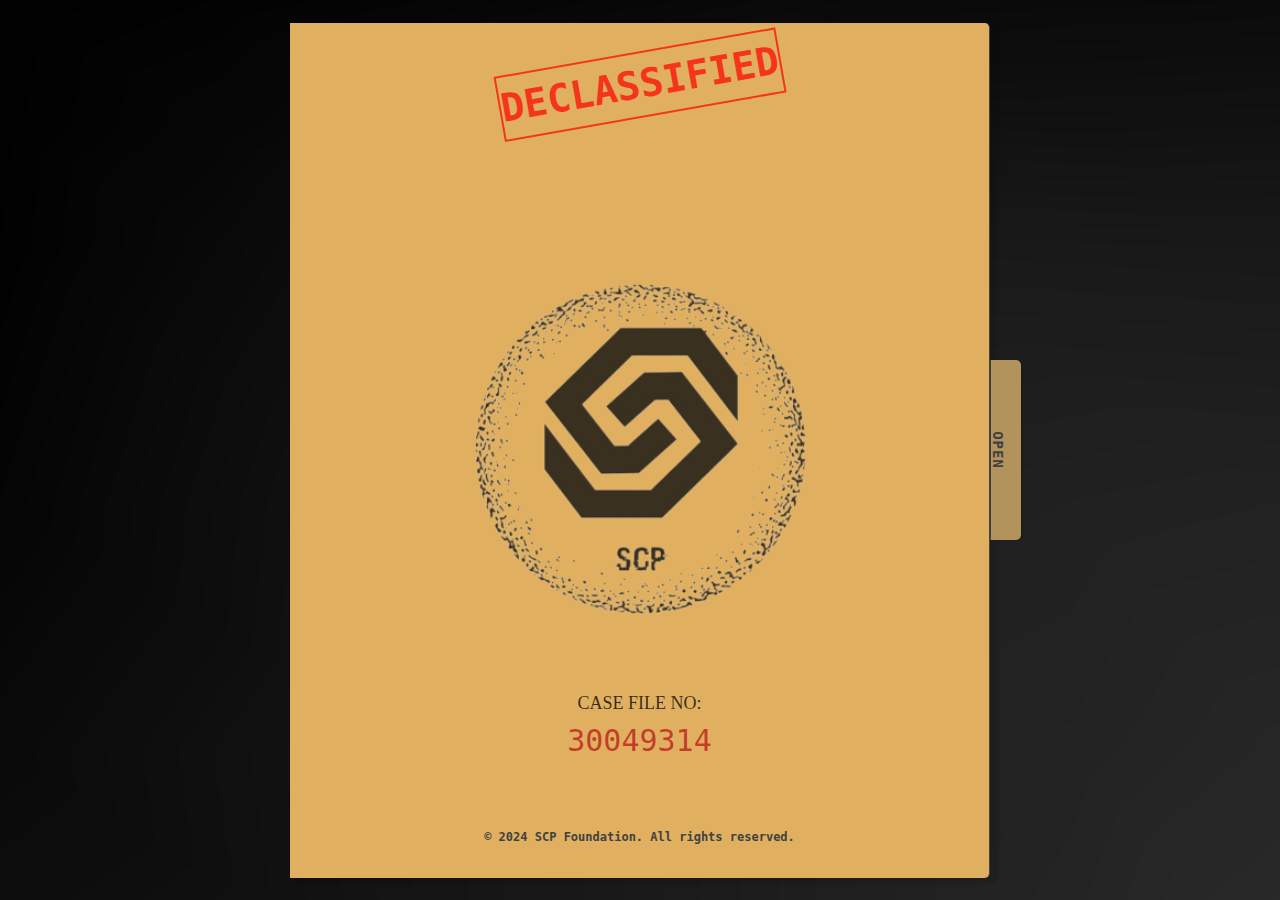
<file: index.html>
<!DOCTYPE html>
<html lang="en">

<head>
    <!-- Character encoding for the document -->
    <meta charset="UTF-8">
    <!-- Viewport settings for responsive design -->
    <meta name="viewport" content="width=device-width, initial-scale=1.0">
    <!-- Title of the page -->
    <title>Index - SCP Foundation</title>
    <!-- Link to the external CSS stylesheet for styling -->
    <link rel="stylesheet" href="styles/main.css">
</head>

<body>
    <!-- Main Content Area -->
    <main class="folder">
        <!-- Link to other SCP pages, with the current page highlighted -->
        <a href="home.html" class="folder-link"><strong>OPEN</strong></a>
        <div class="content">
            <!-- Header Section -->
            <header>
                <!-- Declassified Stamp visual element -->
                <div class="declassified"></div>
            </header>
            <!-- Logo image -->
            <img src="images/LOGO-SCP2.png" alt="Stamped Logo" class="logo">
            <!-- Case file label -->
            <div class="casefile">CASE FILE NO:</div>
            <!-- Specific case file number -->
            <div class="casefileno">30049314</div>
        </div>
        <!-- Footer Section -->
        <footer>
            <!-- Footer content with copyright notice -->
            <h6>&copy; 2024 SCP Foundation. All rights reserved.</h6>
        </footer>
    </main>
</body>

</html>
</file>
<file: styles/main.css>
/* Styling the html and body */
html, body {
    font-family: monospace; /* Use monospace font for the entire page */
    color: rgb(65, 65, 65); /* Set text color */
    padding: 0; /* Remove default padding */
    margin: 0; /* Remove default margin */
    background-color: rgb(0, 0, 0); /* Set background color */
    line-height: 1.6; /* Line height for readability */
    height: 100%; /* Full height for html and body */
    width: 100%; /* Full width for html and body */
    align-items: center; /* Center items vertically */
    justify-content: center; /* Center items horizontally */
    display: flex; /* Use flexbox for layout */
    flex-direction: column; /* Stack items vertically */
    text-align: center; /* Center text alignment */
    background-image: url("/images/dark-gray-blur-background-vector.jpg"); /* Background image */
}

/* Styling the main.folder tag */
main.folder {
    max-width: 700px; /* Limit max width */
    width: 85vw; /* Set width to 85% of the viewport */
    max-height: 95vh; /* Limit maximum height */
    padding: 30px; /* Padding inside the main element */
    display: flex; /* Use flexbox for layout */
    flex-direction: column; /* Stack items vertically */
    align-items: center; /* Center items horizontally */
    margin: auto; /* Center the element horizontally */
    min-height: 95vh; /* Minimum height for the folder */
    position: relative; /* Relative positioning for child elements */
    background: rgba(224, 176, 96); /* Folder background color */
    border-top-right-radius: 5px; /* Rounded top-right corner */
    border-bottom-right-radius: 5px; /* Rounded bottom-right corner */
    border-right: 1px solid rgb(66, 66, 66); /* Right border */
    padding: 30px; /* Padding inside the folder */
    box-sizing: border-box; /* Include padding in width and height */
    box-shadow: 5px 3px 3px 3px rgba(0,0,0,0.1); /* Optional shadow for depth */
}

/* Ensure that the folder link takes up the full size of the .folder */
.folder-link {
    text-align: center; /* Center text inside the link */
    text-decoration: none; /* Remove underline from links */
    color: inherit; /* Inherit color from parent */
    position: absolute; /* Absolute positioning */
    top: 50%; /* Center vertically */
    right: 20px; /* Position from the right */
    transform: translateY(-50%) rotate(90deg); /* Center and rotate the link */
    font-size: 14px; /* Font size for the link */
    letter-spacing: 1px; /* Spacing between letters */
    width: 100px; /* Width of the link */
    height: 20vh; /* Height of the link */
    z-index: 2; /* Ensure it is above other elements */
}

/* Sizing and positioning folder-link */
.folder-link .folder:after {
    position: relative; /* Ensure the folder is positioned correctly */
    cursor: pointer; /* Indicate that it's clickable */
}

/* Creating the side tab */
.folder:after {
    content: ''; /* Empty content for pseudo-element */
    color: black; /* Text color (not used) */
    position: absolute; /* Absolute positioning */
    right: -32px; /* Position tab horizontally */
    top: 50%; /* Center vertically */
    transform: translateY(-50%); /* Center vertically */
    width: 30px; /* Width of the tab */
    height: 20vh; /* Height of the tab */
    background-color: rgb(179, 147, 92); /* Background color of the tab */
    z-index: 1; /* Place tab behind other content */
    border-top-right-radius: 5px; /* Rounded top-right corner */
    border-left: 2px solid rgb(66, 66, 66); /* Left border */
    border-bottom-right-radius: 5px; /* Rounded bottom-right corner */
    box-shadow: 2px 0px 0px rgba(0,0,0,0.1); /* Optional shadow for depth */
}

/* Stamped Declassified label */
.declassified::before {
    content: 'DECLASSIFIED'; /* Text content for the stamp */
    position: absolute; /* Absolute positioning */
    top: 50%; /* Center vertically */
    left: 50%; /* Center horizontally */
    transform: translate(-50%, -600%) rotate(-10deg); /* Center and rotate the text */
    font-size: 300%; /* Font size of the stamp */
    font-weight: bold; /* Bold text */
    color: red; /* Text color */
    border: solid red 2px; /* Red border around the text */
    opacity: 0.7; /* Slight transparency */
    z-index: 1; /* Ensure it appears above other content */
}

/* Styling for Case File */
.casefile {
    color: rgba(0, 0, 0, 0.76); /* Text color */
    font-size: 18px; /* Font size */
    font-family: Georgia; /* Font family */
    transform: translate(0%, 2000%); /* Position adjustment */
    top: 50%; /* Center vertically */
    left: 50%; /* Center horizontally */
}

/* Styling for Case File No: ######## */
.casefileno {
    color: rgba(189, 22, 22, 0.76); /* Text color */
    font-size: 30px; /* Font size */
    font-family: monospace; /* Font family */
    transform: translate(0%, 1200%); /* Position adjustment */
}

/* Center logo in the folder layout */
.logo {
    display: block; /* Block display for centering */
    height: 350px; /* Height of the logo */
    max-width: 400px; /* Maximum width of the logo */
    margin: 0 auto; /* Center horizontally */
    opacity: 0.8; /* Slight transparency */
    padding: 20px 0; /* Space around the logo */
    position: absolute; /* Absolute positioning */
    top: 50%; /* Center vertically */
    transform: translate(0%, -50%); /* Center vertically */
}

/* Header styling */
header {
    margin-top: 50px; /* Space above the header */
    margin-bottom: 10px; /* Space below the header */
    align-items: center; /* Center items horizontally */
    justify-content: center; /* Center items vertically */
    display: flex; /* Use flexbox for layout */
    flex-direction: column; /* Stack items vertically */
    text-align: center; /* Center text alignment */
    color: rgb(65, 65, 65); /* Text color */
}

/* Navigation Menu styled as folder tabs */
nav {
    text-align: center; /* Center text in navigation */
    font-size: 14px; /* Font size */
    display: flex; /* Use flexbox for layout */
    justify-content: center; /* Center items horizontally */
    gap: 2px; /* Small gap for a slight overlap */
    width: 100%; /* Full width of the viewport */
}

/* Styling each link as a folder tab */
nav a {
    width: 80px; /* Width of the tab */
    padding: 10% 20% auto; /* Padding inside the tab */
    text-decoration: none; /* Remove underline from links */
    color: rgb(160, 107, 77); /* Text color */
    background-color: rgba(224, 176, 96, 0.5); /* Background color of the tab */
    border-top: 1px solid rgb(160, 107, 77); /* Top border */
    border-right: 1px solid rgb(160, 107, 77); /* Right border */
    border-left: 1px solid rgb(160, 107, 77); /* Left border */
    border-bottom: none; /* Hide bottom border */
    border-radius: 5px 5px 0 0; /* Rounded top corners */
    z-index: 1; /* Ensure tabs are on top */
    font-weight: bold; /* Bold text */
    justify-content: space-evenly; /* Space tabs evenly */
}

/* Styling each link as a folder tab on hover */
nav a:hover {
    color: rgb(160, 107, 77); /* Text color on hover */
    background-color: rgba(155, 111, 34, 0.5); /* Background color on hover */
    border-bottom: none; /* Hide bottom border */
}

/* Style for the active page/tab */
nav a.active {
    background-color: rgba(155, 111, 34, 0.5); /* Background color for active tab */
    color: white; /* Text color for active tab */
    z-index: 2; /* Ensure active tab is above others */
}

/* Sets properties for content class on large displays */
.content {
    flex: 1; /* Flex-grow to fill available space */
    width: 100%; /* Full width of the viewport */
    height: 100%; /* Full height of the viewport */
    margin: 0 auto; /* Center horizontally */
    align-items: center; /* Center items vertically */
    display: flex; /* Use flexbox for layout */
    flex-direction: column; /* Stack items vertically */
    text-align: center; /* Center text alignment */
    z-index: 2; /* Ensure content is above other elements */
}

/* Styling the page */
.page {
    width: 100%; /* Full width of the viewport */
    height: 100%; /* Full height of the viewport */
    overflow-y: scroll; /* Vertical scroll */
    scrollbar-width: none; /* For Firefox */
    -ms-overflow-style: none; /* For IE and Edge */
    padding: 20px; /* Padding inside the page */
    box-sizing: border-box; /* Include padding in width and height */
    border-bottom: 1px solid grey; /* Bottom border */
    margin-bottom: 1px; /* Bottom margin */
    background: rgba(255, 255, 255); /* White background */
    box-shadow: 5px 3px 3px 3px rgba(0,0,0,0.1); /* Optional shadow for depth */
}

/* Aligns images center within p tag */
.img_align {
    justify-content: center; /* Center images horizontally */
    display: flex; /* Use flexbox for layout */
    flex-direction: row; /* Align items in a row */
}

/* Sets the attributes of the p tag */
p {
    font-size: 12px; /* Font size for paragraphs */
    text-align: justify; /* Justify text alignment */
    text-align-last: center;
}

/* Sets the attributes of the ol tag */
ol {
    font-size: 12px; /* Font size for ordered lists */
    text-align: justify; /* Justify text alignment */
}

/* Sets the font-size of the h tags */
h1 {font-size: 20px;} /* Font size for h1 */
h2 {font-size: 18px;} /* Font size for h2 */
h3 {font-size: 16px;} /* Font size for h3 */
h4 {font-size: 14px;} /* Font size for h4 */
h5 {font-size: 18px;} /* Font size for h5 */
h6 {font-size: 12px;} /* Font size for h6 */

/* Sets the text-alignment for the footer */
footer {
    text-align: center; /* Center text alignment */
    margin-top: auto; /* Push footer to bottom */
    width: 100%; /* Full width of the viewport */
    position: relative; /* Relative positioning */
    bottom: 0; /* Position at the bottom */
    left: 0; /* Position at the left */
}

footer h6 {
    margin: 0; /* Remove margin from h6 in footer */
}

/* Style for SCP titles */
.scp-item a h3 {
    color: black; /* Text color for SCP titles */
    font-size: 20px; /* Font size for SCP titles; adjust as needed */
    font-weight: bold; /* Make the SCP titles bold */
    transition: color 0.3s, transform 0.3s; /* Smooth transition for color and transform changes on hover */
}

.scp-item a h3:hover {
    color: darkorange; /* Change color on hover */
    transform: scale(1.05); /* Slightly enlarge the SCP title on hover */
}

/* General button styling */
.stamp-btn {
    display: inline-block; /* Display the button as an inline-block element */
    padding: 10px 12px; /* Padding inside the button */
    font-size: 15px; /* Font size for button text */
    font-weight: bold; /* Make button text bold */
    color: #fff; /* Text color for the button */
    background-color: #818181; /* Background color of the button */
    border: 2px solid #555; /* Border color and thickness */
    border-radius: 5px; /* Rounded corners for the button */
    text-align: center; /* Center the text inside the button */
    text-decoration: none; /* Remove underline from button text */
    cursor: pointer; /* Change cursor to pointer to indicate it's clickable */
    position: relative; /* Set relative positioning for pseudo-element positioning */
    transition: all 0.3s ease; /* Smooth transition for all changes on hover */
}

/* Add a stamp effect with a pseudo-element */
.stamp-btn::before {
    content: ''; /* Empty content for pseudo-element */
    position: absolute; /* Absolute positioning relative to the button */
    top: 50%; /* Center vertically */
    left: 50%; /* Center horizontally */
    width: 120%; /* Make the pseudo-element larger than the button */
    height: 120%; /* Make the pseudo-element larger than the button */
    background: rgba(255, 255, 255, 0.2); /* Light white overlay with some transparency */
    transform: translate(-50%, -50%) rotate(-5deg); /* Center and rotate the pseudo-element */
    z-index: 0; /* Place the pseudo-element behind the button text */
    border-radius: 5px; /* Rounded corners for the pseudo-element */
}

/* Style the text and make it appear on top of the pseudo-element */
.stamp-btn span {
    position: relative; /* Relative positioning to ensure it appears above the pseudo-element */
    z-index: 1; /* Ensure text appears above the pseudo-element */
}

/* Hover effect */
.stamp-btn:hover {
    background-color: #555; /* Lighter background on hover */
    border-color: #666; /* Lighter border on hover */
    transform: scale(1.05); /* Slightly enlarge on hover */
}

/* Active effect */
.stamp-btn:active {
    background-color: #222; /* Darker background when clicked */
    border-color: #333; /* Darker border when clicked */
    transform: scale(0.98); /* Slightly shrink button on click */
}

/* Sets properties for content class on small displays */
@media (max-width: 768px) {
    .content, .content-cover, .page {
        margin: 0 auto; /* Center horizontally */
        text-align: center; /* Center text alignment */
        overflow-y: auto; /* Enable vertical scroll */
    }
    .declassified::before {
        content: 'DECLASSIFIED'; /* Text content for the stamp */
        position: absolute; /* Absolute positioning */
        top: 50%; /* Center vertically */
        left: 50%; /* Center horizontally */
        transform: translate(-50%, -400%) rotate(-10deg); /* Center and rotate the text */
        font-size: 300%; /* Font size for mobile */
        font-weight: bold; /* Bold text */
        color: red; /* Text color */
        border: solid red 2px; /* Red border around the text */
        opacity: 0.7; /* Slight transparency */
        z-index: 1; /* Ensure it appears above other content */
    }
    /* Center logo in the folder layout */
    .logo {
        display: block; /* Block display for centering */
        height: 250px; /* Height of the logo */
        max-width: 300px; /* Maximum width of the logo */
        margin: 0 auto; /* Center horizontally */
        opacity: 0.8; /* Slight transparency */
        padding: 20px 0; /* Space around the logo */
        position: absolute; /* Absolute positioning */
        top: 50%; /* Center vertically */
        transform: translate(0%, -50%); /* Center vertically */
    }
    .casefile {
        color: rgba(0, 0, 0, 0.76); /* Text color */
        font-size: 18px; /* Font size */
        font-family: Georgia; /* Font family */
        transform: translate(0%, 1800%); /* Position adjustment */
        top: 50%; /* Center vertically */
        left: 50%; /* Center horizontally */
    }
    .casefileno {
        color: rgba(189, 22, 22, 0.76); /* Text color */
        font-size: 30px; /* Font size */
        font-family: monospace; /* Font family */
        transform: translate(0%, 1100%); /* Position adjustment */
    }
    /* Ensure that the folder link takes up the full size of the .folder */
    .folder-link {
        display: flex; /* Use flexbox for layout */
        flex-direction: column; /* Arrange children in a column */
        justify-content: center; /* Center children vertically */
        transform: translateY(-50%) rotate(90deg); /* Center vertically and rotate the link by 90 degrees */
        right: -65px; /* Position the link 65px from the right edge */
    }
}
</file>
